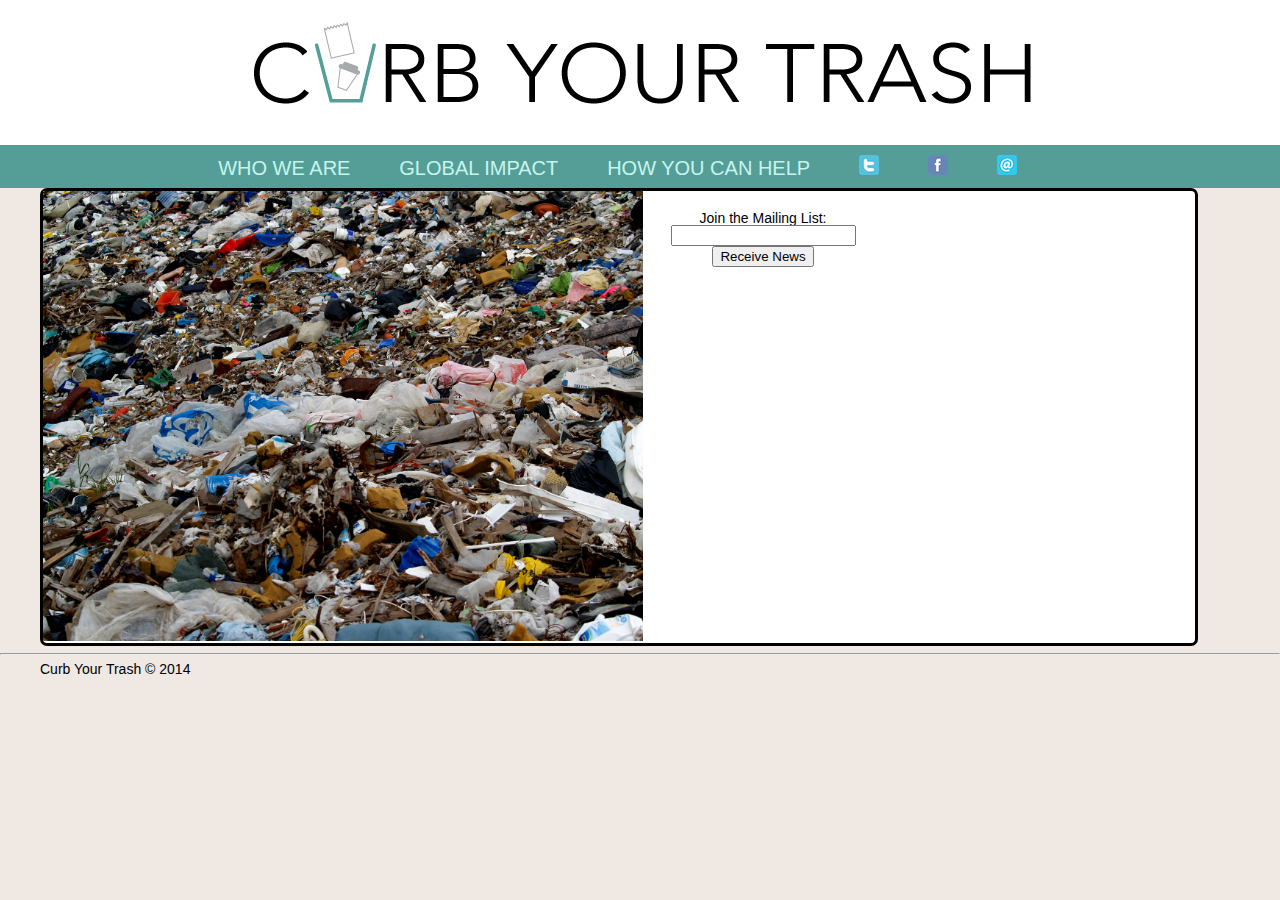
<file: index.html>
<!doctype html>
<html>
  <head>
    <title>CURB YOUR TRASH</title>
     <link rel="stylesheet" href="styles/reset.css">
     <link rel="stylesheet" href="styles/desktop.css">
     <link href='http://fonts.googleapis.com/css?family=Quicksand:400,700' rel='stylesheet' type='text/css'>
  </head>
  <body>
  	<div id="wrap">
  		<div id="header">
<a href="index.html"><img src="images/logo.png" alt=""></a>
		</div>
		<nav>
			<ul>
				<li><a href="about.html">WHO WE ARE</a></li>
				<li><a href="impact.html">GLOBAL IMPACT</a></li>
				<li><a href="project.html">HOW YOU CAN HELP</a></li>
				<li>
					<a href=""><img src="images/twitter-2.png" alt=""></a>
				</li>
				<li>
					<a href=""><img src="images/facebook.png" alt=""></a>
				</li>
				<li>
					<a href=""><img src="images/email-1.png" alt=""></a>
				</li>
			</ul>
		</nav>

		<div id="body2">
			<div id="mainContent">
				<div id="mColumn">
					<img src="images/trash.jpg" alt="">
				</div>
				<div id="mailingList">
					Join the Mailing List:
					<form action="">
						<input type="text">
						<input type="submit" value="Receive News">
					</form>
				</div>
			</div>
		</div>
  	<br>
  	<hr>
  	<footer>
  		Curb Your Trash &copy 2014
  	</footer>
  </body>
</html>
</file>
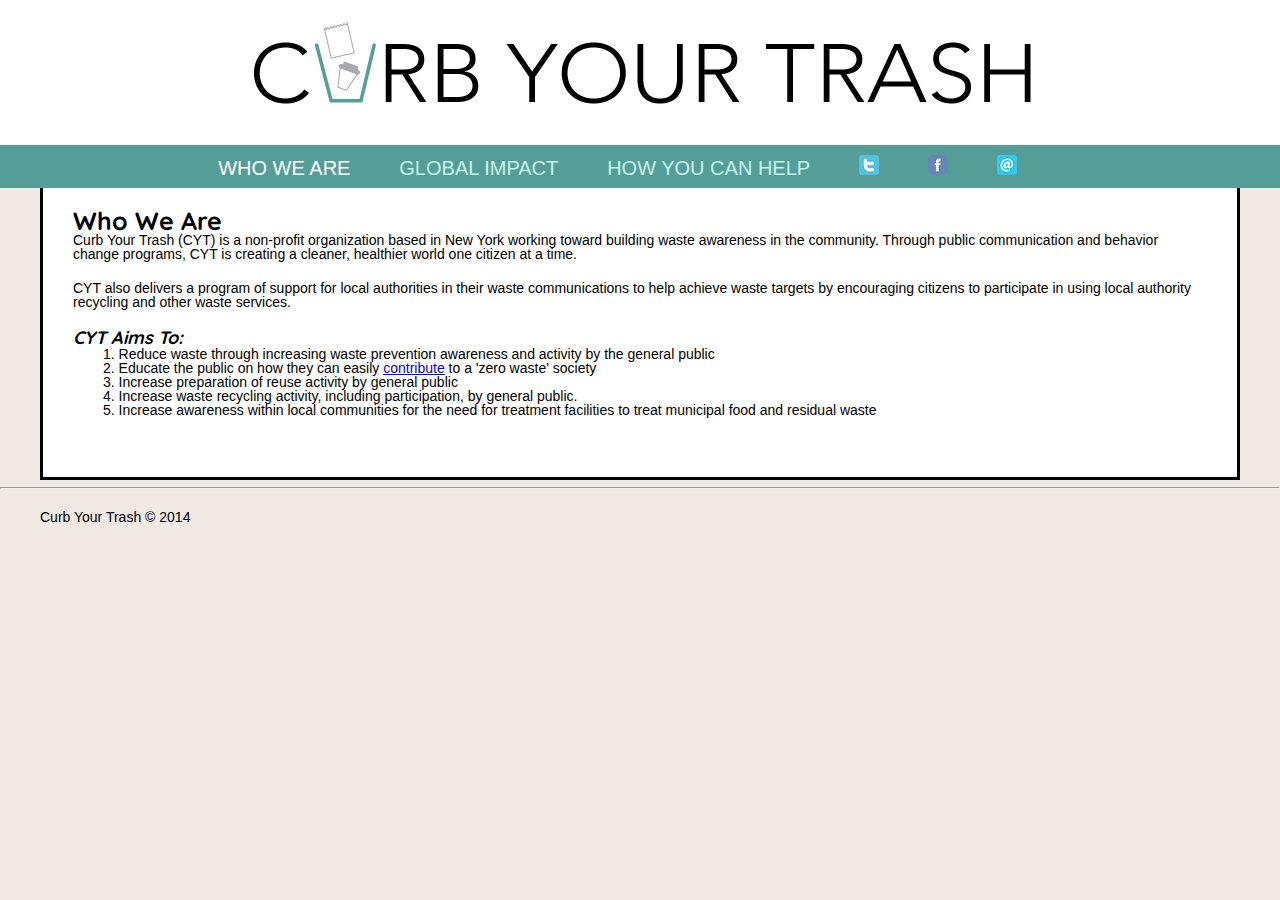
<file: about.html>
<!doctype html>
<!-- this is the "who we are" page -->
<html>
  <head>
    <title>WHO WE ARE</title>
     <link rel="stylesheet" href="styles/reset.css">
     <link rel="stylesheet" href="styles/desktop.css">
     <link href='http://fonts.googleapis.com/css?family=Quicksand:400,700' rel='stylesheet' type='text/css'>
  </head>
    <body>
  	<div id="wrap">
  		<div id="header">
		<a href="index.html"><img src="images/logo.png" alt=""></a>
		</div>
		<nav>
			<ul>
				<li><a class="currentLink" href="about.html">WHO WE ARE</a></li>
				<li><a href="impact.html">GLOBAL IMPACT</a></li>
				<li><a href="project.html">HOW YOU CAN HELP</a></li>
				<li>
					<a href=""><img src="images/twitter-2.png" alt=""></a>
				</li>
				<li>
					<a href=""><img src="images/facebook.png" alt=""></a>
				</li>
				<li>
					<a href=""><img src="images/email-1.png" alt=""></a>
				</li>
			</ul>
		</nav>

		<div id="body">
		<article id="aboutContent">
			<h2>Who We Are</h2>
			<p>Curb Your Trash (CYT) is a non-profit organization based in New York working toward building waste awareness in the community. Through public communication and behavior change programs, CYT is creating a cleaner, healthier world one citizen at a time.</p>
			<p>CYT also delivers a program of support for local authorities in their waste communications to help achieve waste targets by encouraging citizens to participate in using local authority recycling and other waste services.</p>
			<h3>CYT Aims To:</h3>
			<ol>
				<li>Reduce waste through increasing waste prevention awareness and activity by the general public</li>
				<li>Educate the public on how they can easily <a href="project.html">contribute</a> to a 'zero waste' society</li>
				<li>Increase preparation of reuse activity by general public</li>
				<li>Increase waste recycling activity, including participation, by general public.</li>
				<li>Increase awareness within local communities for the need for treatment facilities to treat municipal food and residual waste</li>
			</ol>
		</article>
		</div>


  	</div>
  	<hr>
  	<br>
  	<footer>
  		Curb Your Trash &copy 2014
 	</footer>
  </body>
</html>
</file>
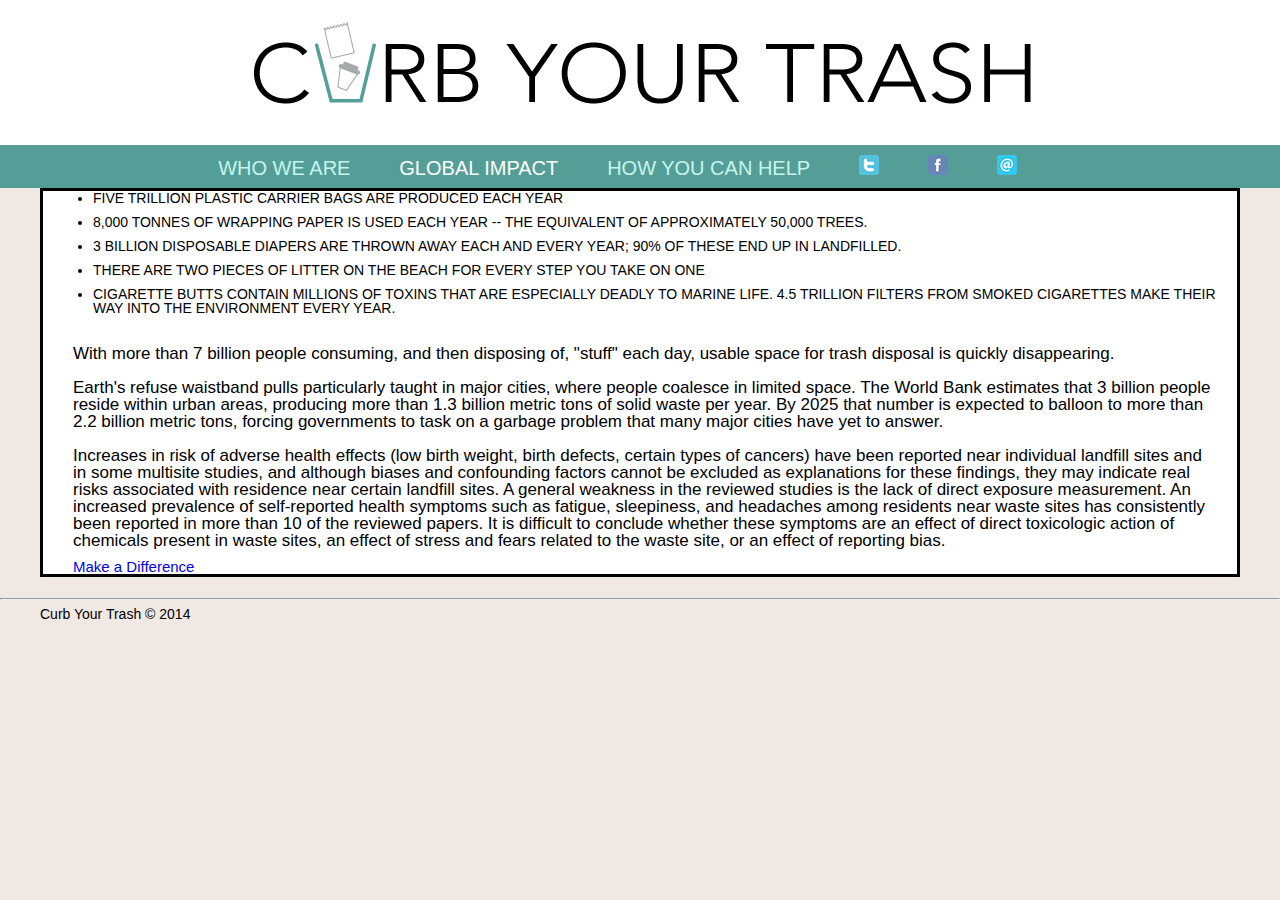
<file: impact.html>
<!doctype html>
<!-- this is "global impact" page -->
<html>
  <head>
    <title>CURB YOUR TRASH</title>
     <link rel="stylesheet" href="styles/reset.css">
     <link rel="stylesheet" href="styles/desktop.css">
     <link href='http://fonts.googleapis.com/css?family=Quicksand:400,700' rel='stylesheet' type='text/css'>
  </head>
  <body>
    <div id="wrap">
      <div id="header">
<a href="index.html"><img src="images/logo.png" alt=""></a>
      </div>
      <nav>
        <ul>
          <li><a href="about.html">WHO WE ARE</a></li>
          <li><a class="currentLink" href="impact.html">GLOBAL IMPACT</a></li>
          <li><a href="project.html">HOW YOU CAN HELP</a></li>
           <li>
          <a href=""><img src="images/twitter-2.png" alt=""></a>
        </li>
        <li>
          <a href=""><img src="images/facebook.png" alt=""></a>
        </li>
        <li>
          <a href=""><img src="images/email-1.png" alt=""></a>
        </li>
        </ul>
      </nav>
      <br>
     <div id="body">
        <div id="impact">
          <ul>
            <li>Five trillion plastic carrier bags are produced each year
            </li>

            <li> 8,000 tonnes of wrapping paper is used each year -- the equivalent of approximately 50,000 trees. 
            </li>
            <li>3 billion disposable diapers are thrown away each and every year; 90% of these end up in landfilled.
            </li>
            <li>There are two pieces of litter on the beach for every step you take on one
            </li>
            <li>Cigarette butts contain millions of toxins that are especially deadly to marine life. 4.5 TRILLION filters from smoked cigarettes make their way into the environment every year.
              
            </li>
          </ul>
          <p>
            With more than 7 billion people consuming, and then disposing of, "stuff" each day, usable space for trash disposal is quickly disappearing. <br>
          <br>
            Earth's refuse waistband pulls particularly taught in major cities, where people coalesce in limited space. The World Bank estimates that 3 billion people reside within urban areas, producing more than 1.3 billion metric tons of solid waste per year. By 2025 that number is expected to balloon to more than 2.2 billion metric tons, forcing governments to task on a garbage problem that many major cities have yet to answer. <br><br>

            Increases in risk of adverse health effects (low birth weight, birth defects, certain types of cancers) have been reported near individual landfill sites and in some multisite studies, and although biases and confounding factors cannot be excluded as explanations for these findings, they may indicate real risks associated with residence near certain landfill sites. A general weakness in the reviewed studies is the lack of direct exposure measurement. An increased prevalence of self-reported health symptoms such as fatigue, sleepiness, and headaches among residents near waste sites has consistently been reported in more than 10 of the reviewed papers. It is difficult to conclude whether these symptoms are an effect of direct toxicologic action of chemicals present in waste sites, an effect of stress and fears related to the waste site, or an effect of reporting bias. <br>
          </p>
          <a href="project.html">Make a Difference</a>
        </div>
      </div>
    </div>
  <br>
  <hr>
    <footer>
      Curb Your Trash &copy 2014
    </footer>
  </body>
</html>
</file>
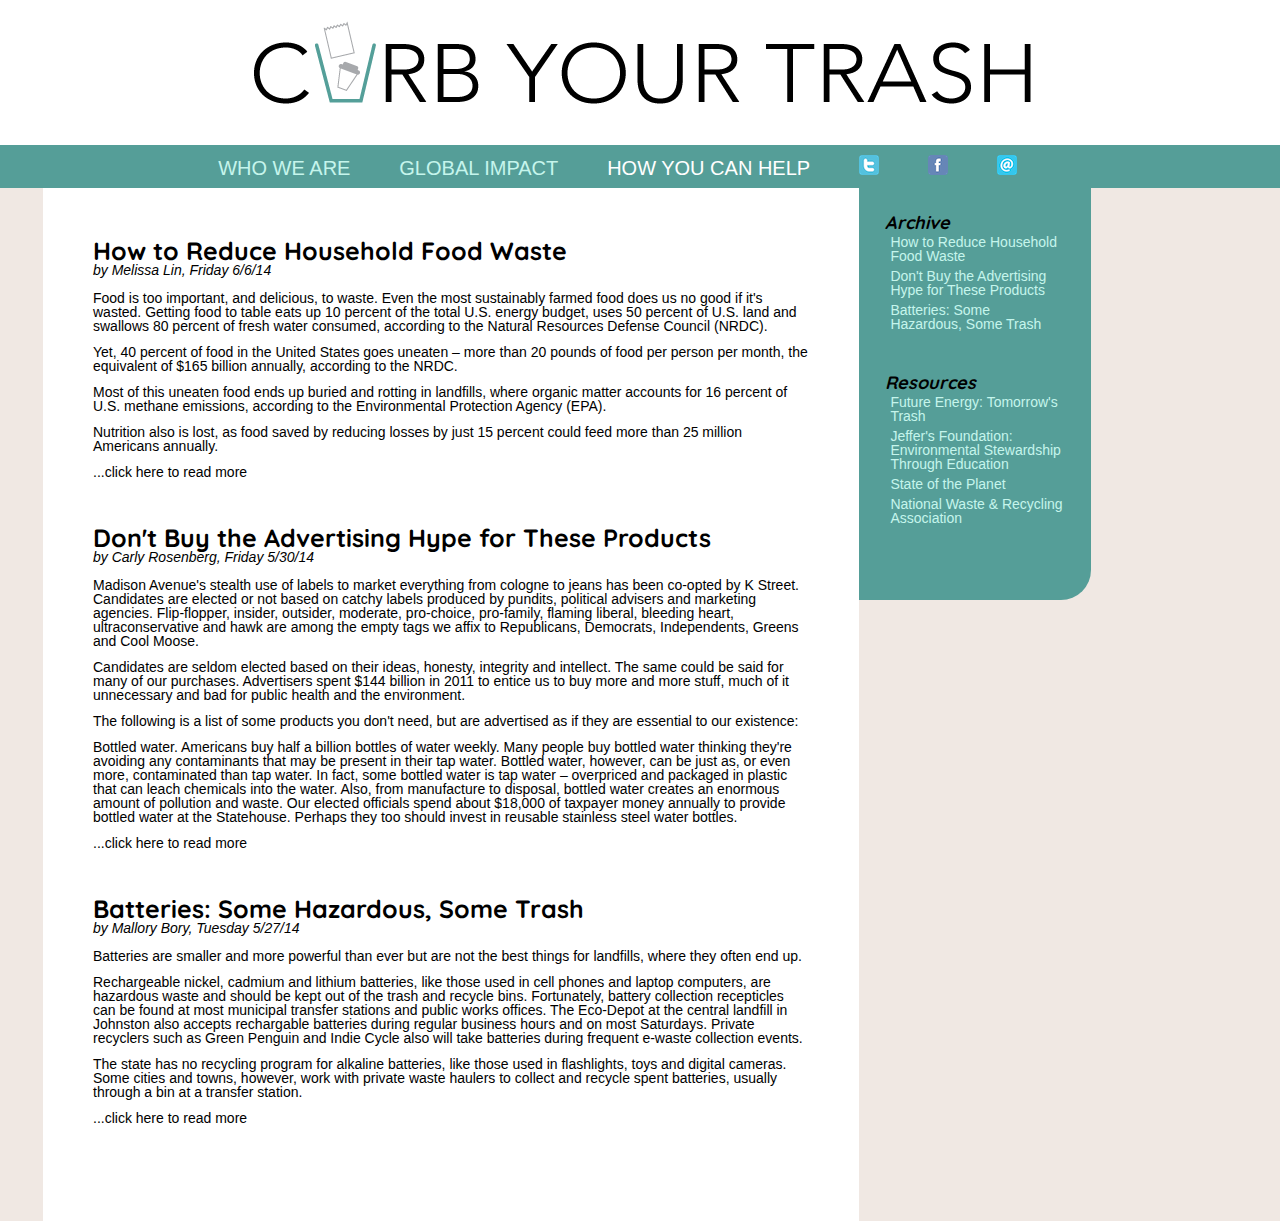
<file: project.html>
<!doctype html>
<html>
  <head>
    <title>CURB YOUR TRASH</title>
     <link rel="stylesheet" href="styles/reset.css">
     <link rel="stylesheet" href="styles/desktop.css">
     <link href='http://fonts.googleapis.com/css?family=Quicksand:400,700' rel='stylesheet' type='text/css'>
  </head>
  <body>
  	<div id="wrap">
  		<div id="header">
<a href="index.html"><img src="images/logo.png" alt=""></a>
		</div>
		<nav>
			<ul>
				<li><a href="about.html">WHO WE ARE</a></li>
				<li><a href="impact.html">GLOBAL IMPACT</a></li>
				<li><a href="project.html" class="currentLink">HOW YOU CAN HELP</a></li>
			<li>
					<a href=""><img src="images/twitter-2.png" alt=""></a>
				</li>
				<li>
					<a href=""><img src="images/facebook.png" alt=""></a>
				</li>
				<li>
					<a href=""><img src="images/email-1.png" alt=""></a>
				</li>
			</ul>
		</nav>

<div id="body">

	<article id="howarticle">
		<div class="articlesum">
			<h2 id="title3">How to Reduce Household Food Waste</h2>
			<div class="byline">by Melissa Lin, Friday 6/6/14</div>
			<div class="bodyp">
			<p>
			Food is too important, and delicious, to waste. Even the most sustainably farmed food does us no good if it&apos;s wasted. Getting food to table eats up 10 percent of the total U.S. energy budget, uses 50 percent of U.S. land and swallows 80 percent of fresh water consumed, according to the Natural Resources Defense Council (NRDC).
			</p>
			<p>
			Yet, 40 percent of food in the United States goes uneaten &ndash; more than 20 pounds of food per person per month, the equivalent of $165 billion annually, according to the NRDC.
			</p>
			<p>
			Most of this uneaten food ends up buried and rotting in landfills, where organic matter accounts for 16 percent of U.S. methane emissions, according to the Environmental Protection Agency (EPA).
			</p>
			<p>
			Nutrition also is lost, as food saved by reducing losses by just 15 percent could feed more than 25 million Americans annually.
			</p>
			
			<p>
			...<a>click here</a> to read more
			</p>
			</div>
		</div>


		<div class="articlesum">
			<h2 id="title2">Don&apos;t Buy the Advertising Hype for These Products</h2>
			<div class="byline">by Carly Rosenberg, Friday 5/30/14</div>
			<div class="bodyp">
			<p>
			Madison Avenue&apos;s stealth use of labels to market everything from cologne to jeans has been co-opted by K Street. Candidates are elected or not based on catchy labels produced by pundits, political advisers and marketing agencies. Flip-flopper, insider, outsider, moderate, pro-choice, pro-family, flaming liberal, bleeding heart, ultraconservative and hawk are among the empty tags we affix to Republicans, Democrats, Independents, Greens and Cool Moose.
			</p>
			<p>
			Candidates are seldom elected based on their ideas, honesty, integrity and intellect. The same could be said for many of our purchases. Advertisers spent $144 billion in 2011 to entice us to buy more and more stuff, much of it unnecessary and bad for public health and the environment.
			</p>
			<p>
			The following is a list of some products you don&apos;t need, but are advertised as if they are essential to our existence:
			</p>
			<p>
			Bottled water. Americans buy half a billion bottles of water weekly. Many people buy bottled water thinking they&apos;re avoiding any contaminants that may be present in their tap water. Bottled water, however, can be just as, or even more, contaminated than tap water. In fact, some bottled water is tap water &ndash; overpriced and packaged in plastic that can leach chemicals into the water. Also, from manufacture to disposal, bottled water creates an enormous amount of pollution and waste. Our elected officials spend about $18,000 of taxpayer money annually to provide bottled water at the Statehouse. Perhaps they too should invest in reusable stainless steel water bottles.
			</p>
			<p>
			...<a>click here</a> to read more
			</p>
			</div>
		</div>

		<div class="articlesum">
			<h2 id="title1">Batteries: Some Hazardous, Some Trash</h2>
			<div class="byline">by Mallory Bory, Tuesday 5/27/14</div>
			<div class="bodyp">
			<p>Batteries are smaller and more powerful than ever but are not the best things for landfills, where they often end up.
			</p>
			<p>
			Rechargeable nickel, cadmium and lithium batteries, like those used in cell phones and laptop computers, are hazardous waste and should be kept out of the trash and recycle bins. Fortunately, battery collection recepticles can be found at most municipal transfer stations and public works offices. The Eco-Depot at the central landfill in Johnston also accepts rechargable batteries during regular business hours and on most Saturdays. Private recyclers such as Green Penguin and Indie Cycle also will take batteries during frequent e-waste collection events.
			</p>
			<p>
			The state has no recycling program for alkaline batteries, like those used in flashlights, toys and digital cameras. Some cities and towns, however, work with private waste haulers to collect and recycle spent batteries, usually through a bin at a transfer station.
			</p>
			
			<p>
			...<a>click here</a> to read more
			</p>
			</div>
		</div>

	</article>

	<div id="howsidebar">
		<div class="howsidebarbox">
		<h3>Archive</h3>
		<ul>
			<li><a href="#title3">How to Reduce Household Food Waste</a></li>
			<li><a href="#title2">Don&apos;t Buy the Advertising Hype for These Products</a></li>
			<li><a href="#title1">Batteries: Some Hazardous, Some Trash</a></li>
		</ul>
		</div>

		<div class="howsidebarbox">
		<h3>Resources</h3>
		<ul>
			<li><a href="http://www.discovery.com/video-topics/other/energy-videos/recycling-waste-videos.htm" target="_blank">Future Energy: Tomorrow's Trash</a></li>
			<li><a href="http://www.jeffersfoundation.org/index.php" target="_blank">Jeffer's Foundation: Environmental Stewardship Through Education</a></li>
			<li><a href="http://blogs.ei.columbia.edu" target="_blank">State of the Planet</a></li>
			<li><a href="https://wasterecycling.org/home-sitewide" target="_blank">National Waste & Recycling Association</a></li>
		</ul>
		</div>
	</div>



  	</div>
  </body>
</html>
</file>
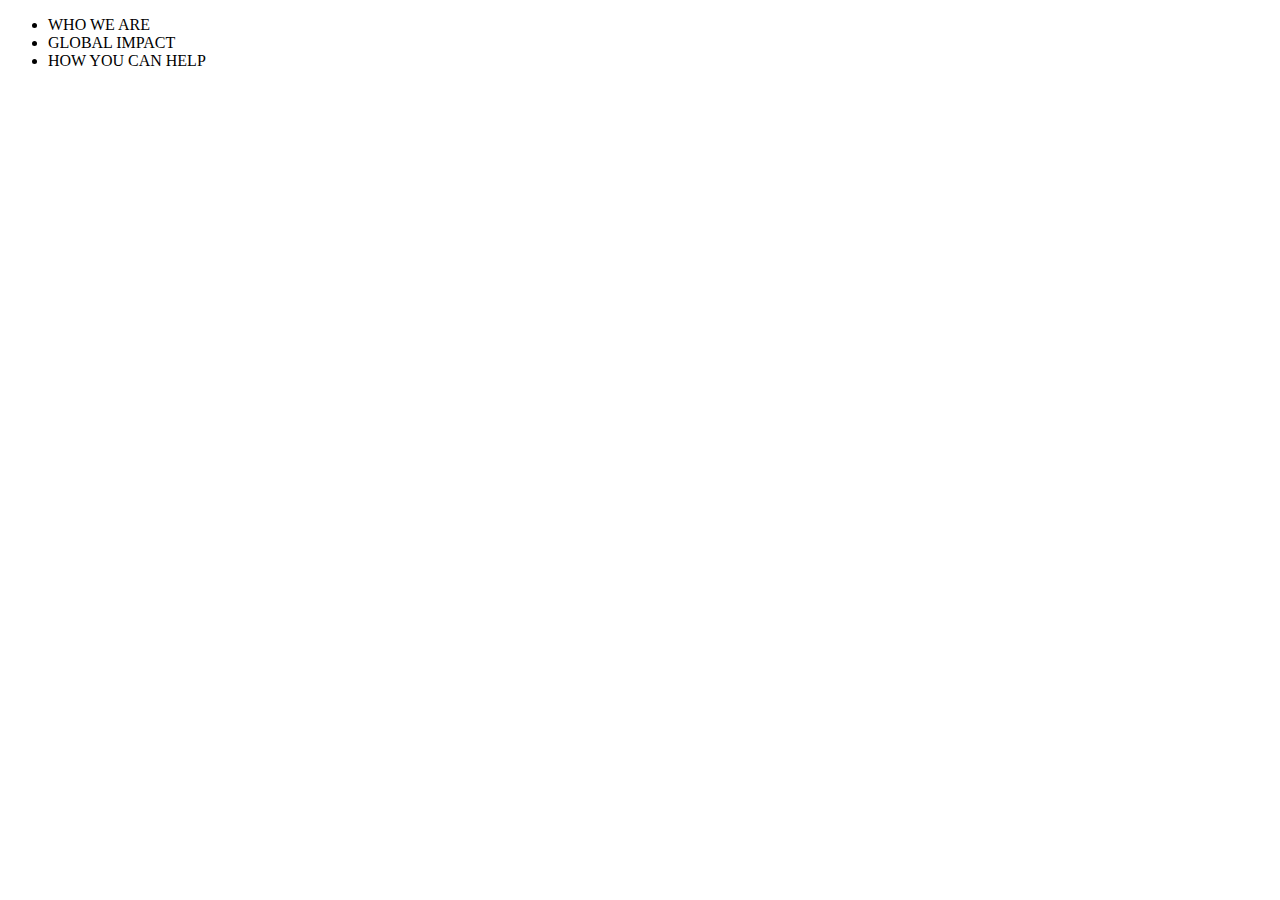
<file: waste.html>
<!doctype html>
<!-- this is "global impact" page -->
<html>
  <head>
    <title></title>
  </head>
  	<div id="wrap">
  		<div id="header">
  			<nav>
				<ul>
					<li>WHO WE ARE</li>
					<li>GLOBAL IMPACT</li>
					<li>HOW YOU CAN HELP</li>
				</ul>
			</nav>
	
		</div>












  	</div>
  <body>
  </body>
</html>
</file>
<file: styles/desktop.css>
html {
	background-color: #f0e8e3;
}

body {
	min-width: 900px;
	font-family: Arial; sans-serif;
	font-size: 14px;
}

#header {
	padding-top: 20px;
	width: 100%;
	height: 125px;
	background-color: white;
	text-align: center;
}

nav {
	width:100%;
	background-color: #559e98;
	float: left;
	text-align: center;
}

nav li {
	display: inline-block;
	margin-right: 45px;
	font-size: 20px;
	color: white;
	font-family: sans-serif;
	padding:10px 0px 10px 0px;
	text-align: center;
}

nav li a {
	text-decoration: none;
	color: #c5f5ec;

}

nav li a:active {
	color: white;
}


.currentLink{

	color: white;
}
#body {
	margin-left: 40px;
	margin-right: 40px;
	background-color: white;
	border:solid;		
}

#body2 {
	margin-left: 40px;
	margin-right: 40px;
	background-color: white;
	border:solid;
	padding: 0px;
	border-radius: 7px;
	float: left;
	width: 90%;	
}

#body2 img {
	width: auto;
	height: auto;
	max-width: 600px;
}

#mainContent {
	width: 100%;
}

#mColumn, #mailingList {
	float: left;

}

#mColumn, {
	
}

#mailingList {
	width: 200px;
	margin-top: 20px;
	text-align: center;
	padding:0px 20px 0px 0px;
	margin-left: 20px;
}

#ibackground {
	background-image: url(../images/trash.jpg);
	opacity: .4;
	height: auto;
	width: auto;
}

 br {
 	clear: both;
 }


#impact li {
	list-style-type: disc;
	margin-left: 50px;
	margin-bottom: 10px;
	text-transform: uppercase;
}

#impact p {
	margin-left: 30px;
	padding-top: 20px;
	margin-bottom: 10px;
	margin-right: 20px;
	font-size: 17px;
}


#impact a {
	margin-left: 30px;
	font-size: 15px;
	text-decoration: none;
}

/* STYLING BEGINNING about.html styling*/
#aboutContent {
	padding: 60px 30px 60px 30px;
}
#aboutContent p {
	margin-bottom: 20px;
}

#aboutContent ol {
	list-style-type:decimal;
	list-style-position: inside;
	text-indent: 30px;
}

footer {
	margin-left: 40px;
	margin-bottom: 10px;
}





/* BEGINNING OF PROJECT CSS */


#howarticle {
	float: left;
	width: 60%;
	padding: 50px;
	background-color: white;
}


#title1, #title2, #title3,h2 {
	font-size: 25px;
	font-weight: bold;
}

.byline {
	font-style: italic;
	padding-bottom: 8px;
}

.articlesum {
	padding-bottom: 40px;
}

.bodyp p {
	padding: 6px 0 6px 0;
}

#howsidebar {
	float: left;
	padding: 6px;
	width: 220px;
	height: 400px;
	background: #559e98;
	border-bottom-right-radius: 30px;
}

#howsidebar ul {
	list-style-type: none;
	margin-left: 5px;
}

#howsidebar ul li{
	padding: 3px 0 3px 0;
}

.howsidebarbox {
	padding: 20px;
}

#howsidebar h3, h3{
	font-size: 18px;
	font-weight: bold;
	font-style: italic;
}

 #howsidebar li a {
	text-decoration: none;
	color: #c5f5ec;

}

 #howsidebar li a:active {
	color: white;
}

#howsidebar li a:visited{
	color: #c5f5ec;
}

h1,h2,h3 {
	font-family: "Quicksand",sans-serif
}

h1 {
	font-size: 
}
</file>
